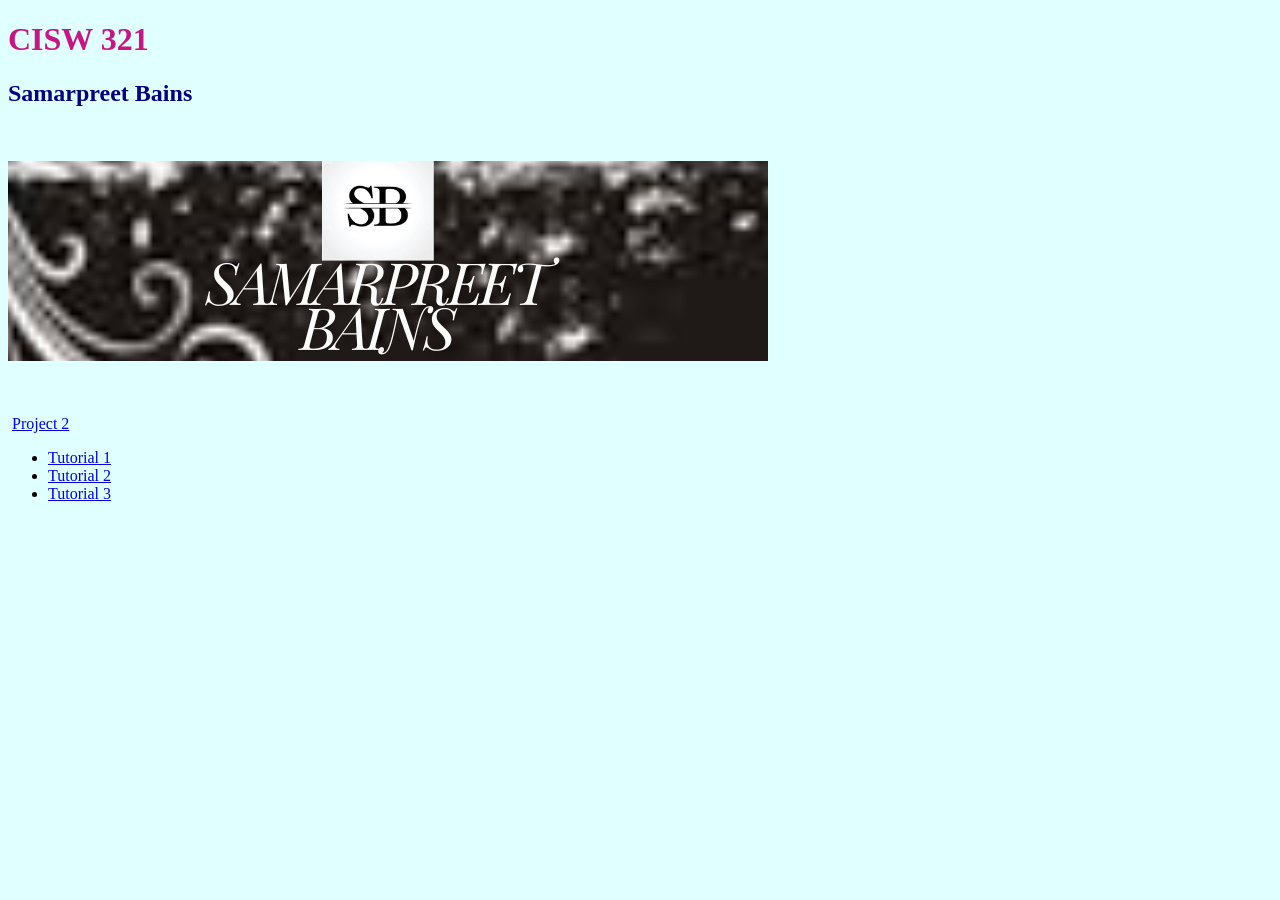
<file: index.html>
<!doctype html>
<html>
<head>
<meta charset="utf-8">
<title>CISW 321 Samarpreet Bains</title>
	<style>
body {background-color: lightcyan;}
h1   {color: mediumvioletred;}
h2    {color: navy;}
</style>
</head>

<body>
<h1> CISW 321</h1>
	
<h2>Samarpreet Bains</h2>
<p>&nbsp;</p>
<p><img src="banner1.jpg" width="760" height="200" alt=""/>
</p>
<p>&nbsp;</p>
<p>&nbsp;<a href="projet2.html">Project 2</a></p>
<ul>
  <li><a href="../tutorials/html-layout/html-layout-index-start.html">Tutorial 1</a></li>
  <li><a href="../tutorials/css-layout/css-layout-start.html">Tutorial 2</a></li>
  <li><a href="../tutorials/style-web-page-css/style-layout.html">Tutorial 3</a></li>
</ul>
<p>&nbsp;</p>
</body>
</html>
</file>
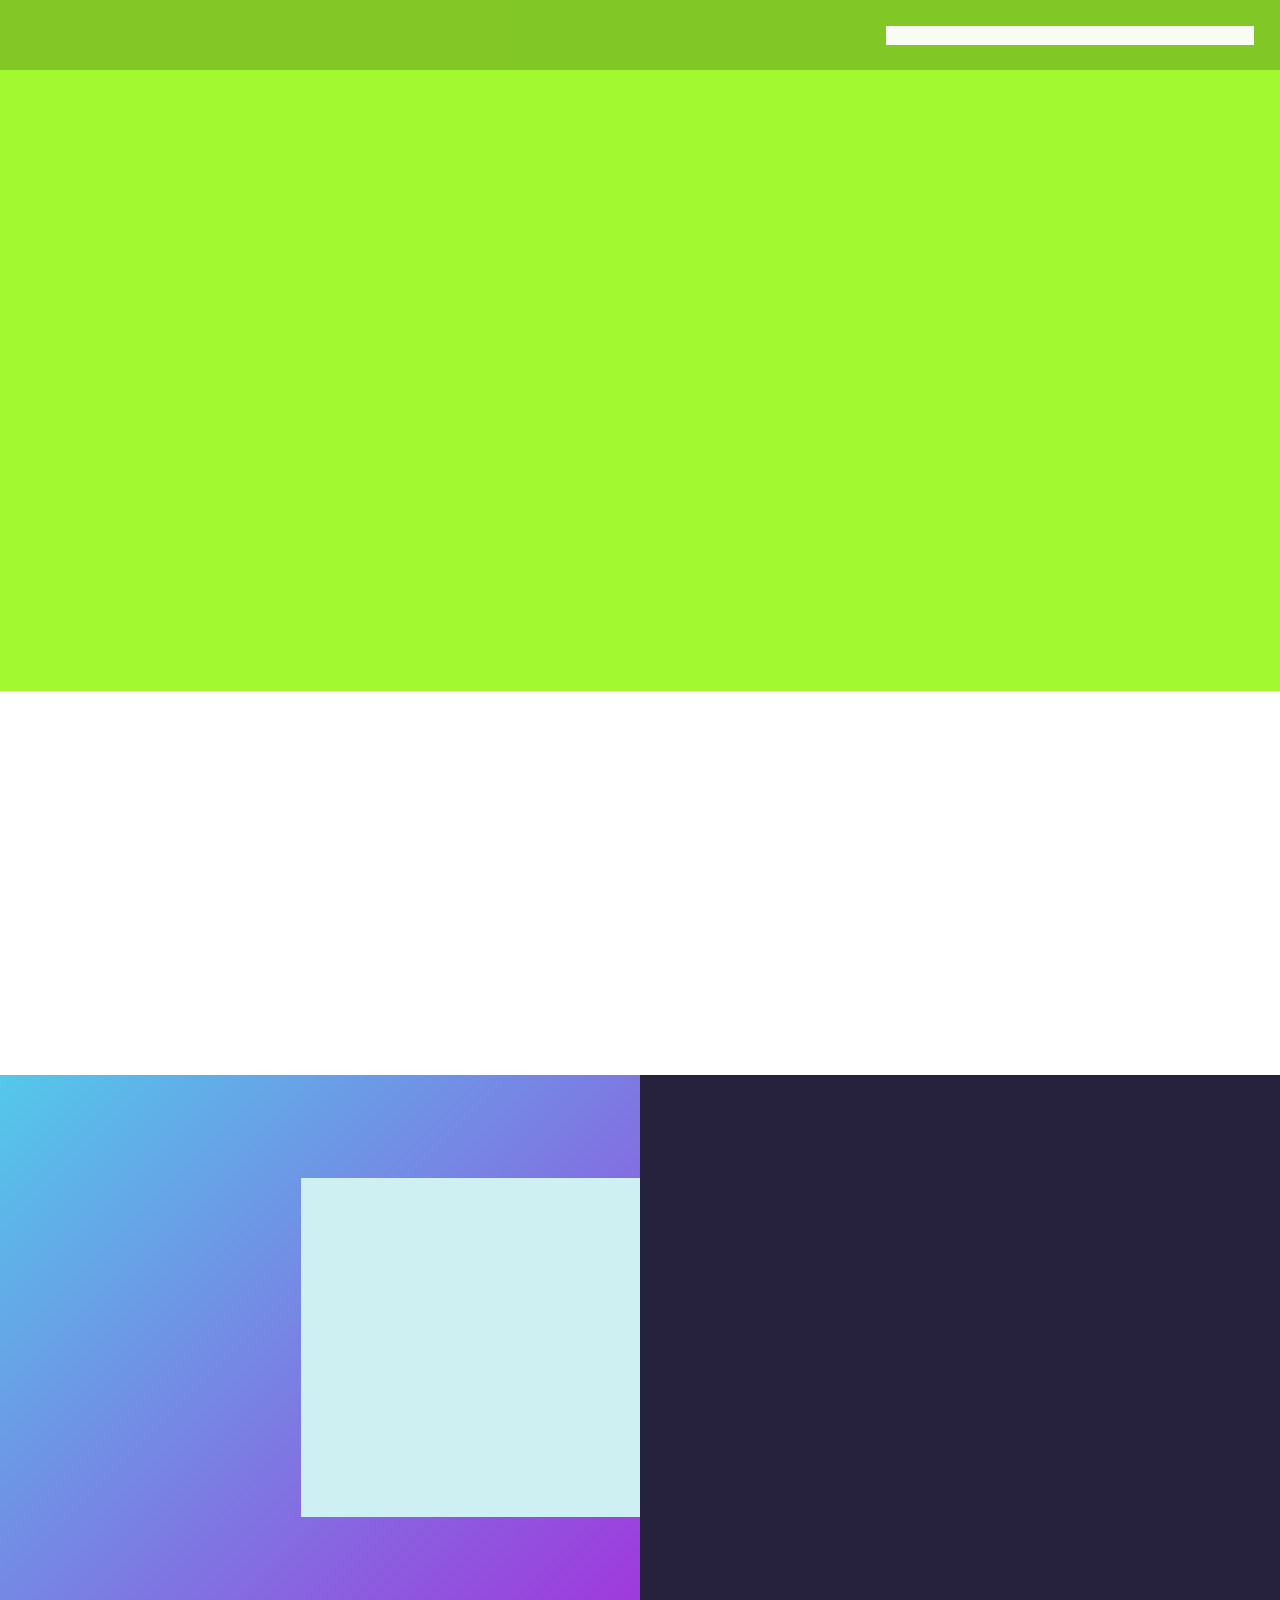
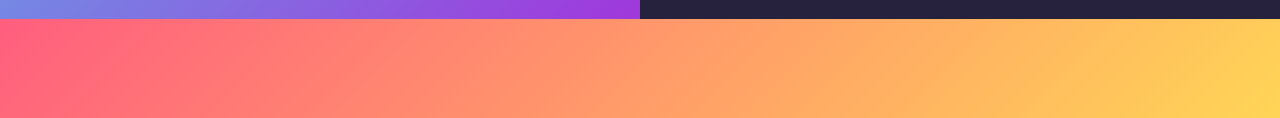
<file: html-layout-index-start.html>
<!doctype html>
<html>
<head>
    <meta charset="UTF-8">
    <title>RENDERED</title>

    <link href="html-layout-styles.css" rel="stylesheet" type="text/css">
</head>

<body>

   <!-- Header -->
	<header>
		<nav></nav>
	</header>
	
    <!-- Main Content -->
	<main>
		<section class="hero"></section>
		<section class="intro"></section>
	</main>
	
	<section class="artworks">
		<article class="artwork">
			<div class="artwork-piece">
				<figure></figure></div>
			<div class="artwork-description"></div>
		</article>
	</section>


    <!-- End Main Content -->

    <!-- Footer -->
	<footer></footer>
    
</body>
</html>
</file>
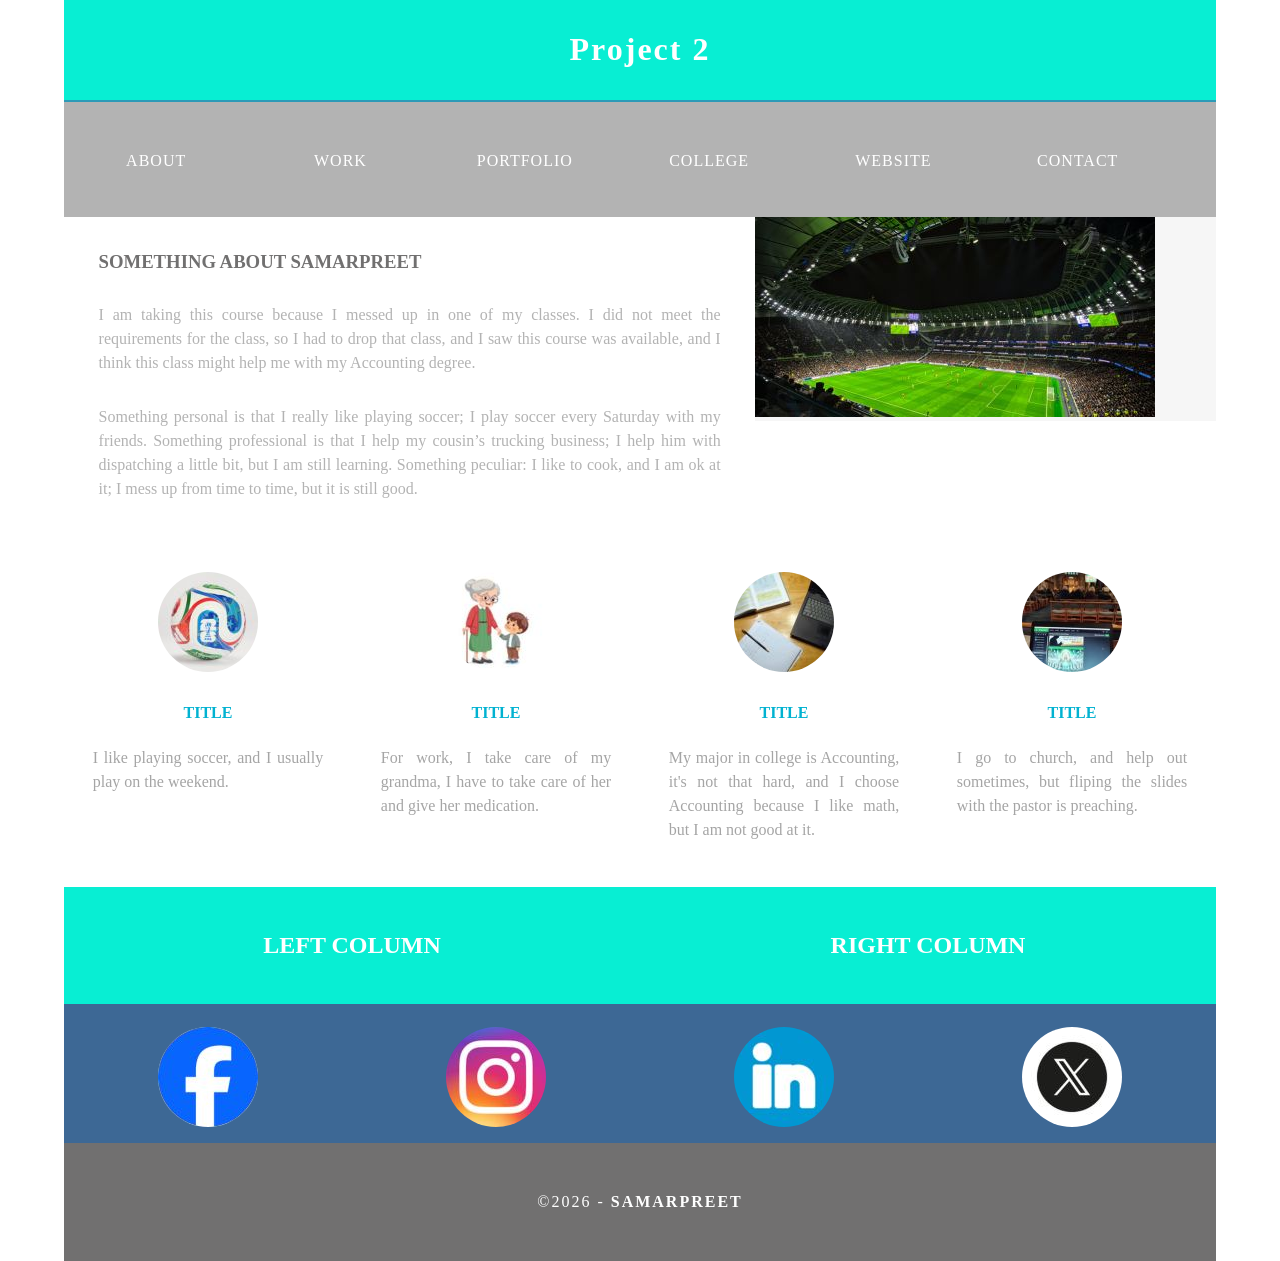
<file: projet2.html>
<!doctype html>
<html>
<head>
<meta charset="utf-8">
<meta http-equiv="X-UA-Compatible" content="IE=edge">
<meta name="viewport" content="width=device-width, initial-scale=1">
<title>Project 2</title>
<link href="multiColumnTemplate.css" rel="stylesheet" type="text/css">
<!-- HTML5 shim and Respond.js for IE8 support of HTML5 elements and media queries -->
<!-- WARNING: Respond.js doesn't work if you view the page via file:// -->
<!--[if lt IE 9]>
      <script src="https://oss.maxcdn.com/html5shiv/3.7.2/html5shiv.min.js"></script>
      <script src="https://oss.maxcdn.com/respond/1.4.2/respond.min.js"></script>
    <![endif]-->
</head>
<body>
<div class="container">
  <header>
    <div class="primary_header">
      <h1 class="title">Project 2</h1>
    </div>
    <nav class="secondary_header" id="menu">
      <ul>
        <li>ABOUT</li>
        <li>WORK</li>
        <li>PORTFOLIO</li>
        <li>COLLEGE</li>
        <li>WEBSITE</li>
        <li>CONTACT</li>
      </ul>
    </nav>
  </header>
  <section>
    <h2 class="noDisplay">Main Content</h2>
    <article class="left_article">
      <h3>Something about Samarpreet</h3>
      <p>I am taking this course because I messed up in one of my classes. I did not meet the requirements for the class, so I had to drop that class, and I saw this course was available, and I think this class might help me with my Accounting degree.</p>
      <p>Something personal is that I really like playing soccer; I play soccer every Saturday with my friends. Something professional is that I help my cousin’s trucking business; I help him with dispatching a little bit, but I am still learning. Something peculiar: I like to cook, and I am ok at it; I mess up from time to time, but it is still good.</p>
    </article>
    <aside class="right_article"><img src="projet 2 puture.jpg" width="400" height="200" alt=""/> </aside>
  </section>
  <div class="row">
    <div class="columns">
      <p class="thumbnail_align"> <img src="soccer ball.jpg" alt="" class="thumbnail"/> </p>
      <h4>TITLE</h4>
      <p>I like playing soccer, and I usually play on the weekend.</p>
    </div>
    <div class="columns">
      <p class="thumbnail_align"> <img src="grandma .jpg" alt="" class="thumbnail"/> </p>
      <h4>TITLE</h4>
      <p>For work, I take care of my grandma, I have to take care of her and give her medication.</p>
    </div>
    <div class="columns">
      <p class="thumbnail_align"> <img src="school work .jpg" alt="" class="thumbnail"/> </p>
      <h4>TITLE</h4>
      <p>My major in college is Accounting, it's not that hard, and I choose Accounting because I like math, but I am not good at it.</p>
    </div>
    <div class="columns">
      <p class="thumbnail_align"> <img src="working with church.jpg" alt="" class="thumbnail"/> </p>
      <h4>TITLE</h4>
      <p>I go to church, and help out sometimes, but fliping the slides with the pastor is preaching.</p>
    </div>
  </div>
  <div class="row blockDisplay">
    <div class="column_half left_half">
      <h2 class="column_title">LEFT COLUMN</h2>
    </div>
    <div class="column_half right_half">
      <h2 class="column_title">RIGHT COLUMN</h2>
    </div>
  </div>
  <div class="social">
    <p class="social_icon"><img src="faecbook icon.jpg" alt="fasebook icon bule with white" width="100" class="thumbnail" title="Fasebook Icon"/></p>
    <p class="social_icon"><img src="instagram icon.jpg" alt="instagram icon with mix colors" width="100" class="thumbnail" title="Instagram Icon"/></p>
    <p class="social_icon"><img src="indeed icon.jpg" alt="indeed icon with light bule background" width="100" class="thumbnail" title="Indeed Icon"/></p>
    <p class="social_icon"><img src="twitter icon.jpg" alt="twitter icon also know as X with black background" width="100" class="thumbnail" title="Twitter Icon"/></p>
  </div>
  <footer class="secondary_header footer">
    <div class="copyright">&copy;2026 - <strong>Samarpreet</strong></div>
  </footer>
</div>
</body>
</html>
</file>
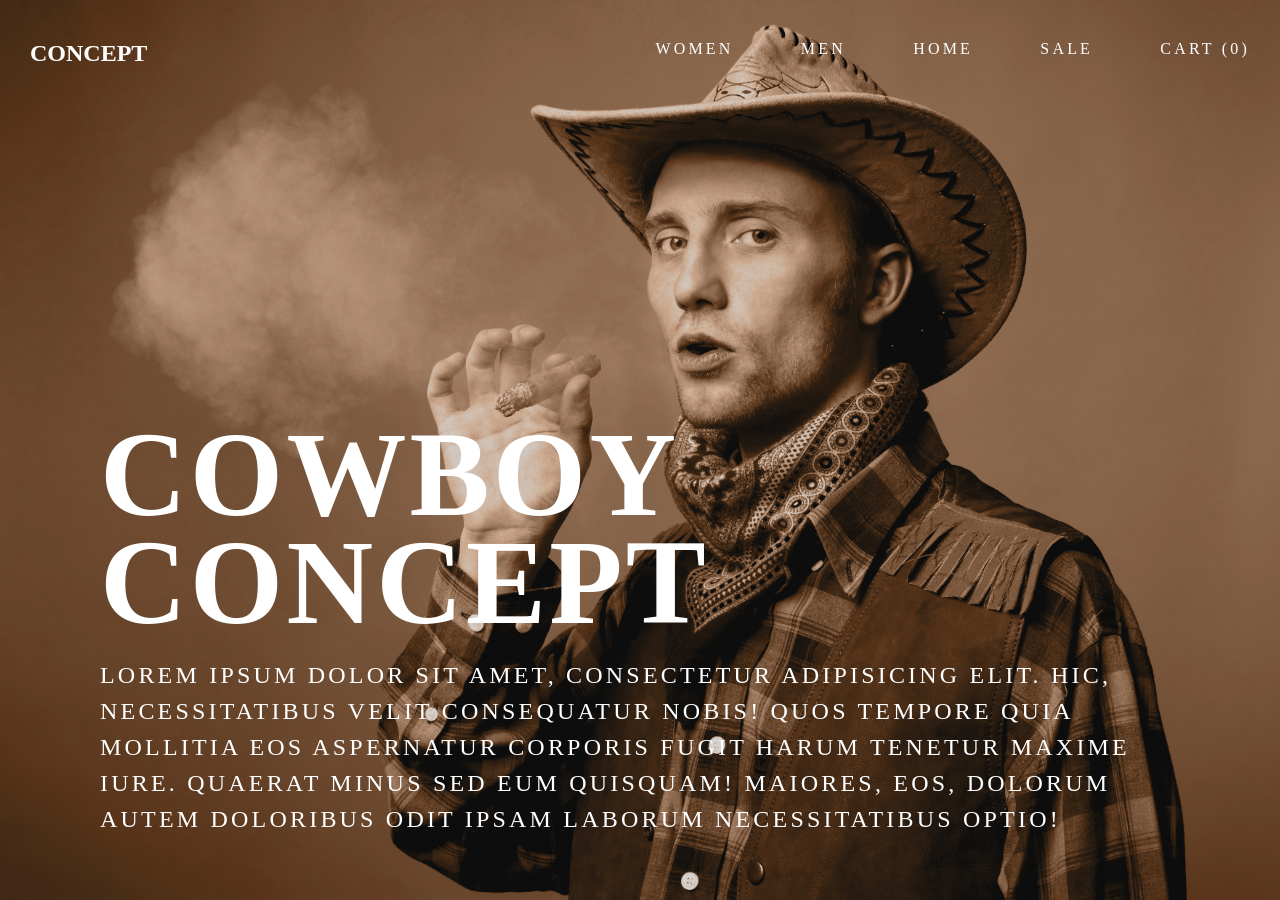
<file: style-layout.html>
<!doctype html>
<html>
<head>
    <meta charset="utf-8">
	<meta name="viewport" content="width=device-width, initial-scale=1">
    <title>Cowboy Concept</title>
    <link rel="stylesheet" type="text/css" href="css/hamburgler.css">
    <link href="css/main.css" rel="stylesheet" type="text/css">
    <!--The following script tag downloads a font from the Adobe Edge Web Fonts server for use within the web page. We recommend that you do not modify it.--><script>var __adobewebfontsappname__="dreamweaver"</script><script src="http://use.edgefonts.net/abel:n4:default.js" type="text/javascript"></script>
</head>
<body>

	<!-- Logo & Nav -->
	<header>
		<!-- Branding -->
		<a href="#" class="logotype">Concept</a>
		<!-- Navigation -->
        <ul class="mobilenav">
            <li><a href="#">Women</a></li>
            <li><a href="#">Men</a></li>
            <li><a href="#">Home</a></li>
            <li><a href="#">Sale</a></li>
            <li><a href="#">Cart (0)</a></li>
        </ul>
        <!-- Menu Icon (Mobile) -->
        <a href="javascript:void(0)" class="icon">
            <div class="hamburger">
                <div class="menui top-menu"></div>
                <div class="menui mid-menu"></div>
                <div class="menui bottom-menu"></div>
            </div>
        </a>
    </header>
    
    <!-- Main Text -->
    <section>
    	<h1 class="headline">Cowboy<br/>Concept</h1>
		<p>Lorem ipsum dolor sit amet, consectetur adipisicing elit. Hic, necessitatibus velit consequatur nobis! Quos tempore quia mollitia eos aspernatur corporis fugit harum tenetur maxime iure. Quaerat minus sed eum quisquam! Maiores, eos, dolorum autem doloribus odit ipsam laborum necessitatibus optio!</p>
    </section>
    
    <!--Source and credit: © 2015, John Morris http://johnm.io/project/hamburgler/ -->
    <script src="http://code.jquery.com/jquery-2.1.3.js"></script>
    <script src="js/hamburgler.js"></script>
</body>
</html>
</file>
<file: html-layout-styles.css>
@charset 'UTF-8';

html,
html * {
  box-sizing: border-box;
  margin: 0;
  padding: 0;
}

body {
  font-family: arial, sans-serif;
  font-size: 1vw;
  background: white;
}
header {
  position: fixed;
  padding: 2em;
  z-index: 1000;
  top: 0;
  left: 0;
  width: 100%;
  background:rgba(0,0,0,0.2);
}
nav {
  z-index: 400;
  top: 0;
  left: 0;
  opacity: .95;
  background: #fff;
  position: relative;
  display: block !important;
  float: right;
  width: 30%;
  padding: .75em 1em 0 0;
  height: 1.5em;
}
.hero {
  position: relative;
  height: 54vw;
  background-color: #a2f92f;
}
.intro {
  position: relative;
  color: #343144;
  background: #fff;
  height: 30vw;
  padding: 9em 6em 5em;
}

.artworks {
  position: relative;
  width: 100%;
  overflow: hidden;
}

.artwork {
  display: flex;
}

.artwork .artwork-piece {
  padding: 8% 0 8% 23.5%;
  background-image:-moz-linear-gradient( 135deg, rgb(160,55,220) 0%, rgb(83,200,234) 100%);
  background-image: -webkit-linear-gradient( 135deg, rgb(160,55,220) 0%, rgb(83,200,234) 100%);
  background-image: -ms-linear-gradient( 135deg, rgb(160,55,220) 0%, rgb(83,200,234) 100%);
  width: 50%;
}
.artwork figure {
  position: relative;
  vertical-align: middle;
  padding: 50% 10%;
  background: #cef0f2;
}
.artwork .artwork-description {
  background: #26223e;
  width: 50%;
  padding: 11.25em 10em 11.5em;
}

footer {
  margin-top: -3em;
  padding: 8.75em 0 2em;
  height: 10vw;
  background-image:-moz-linear-gradient( -45deg, rgb(255,91,127) 0%, rgb(255,213,86) 100%);
  background-image: -webkit-linear-gradient( -45deg, rgb(255,91,127) 0%, rgb(255,213,86) 100%);
  background-image: -ms-linear-gradient( -45deg, rgb(255,91,127) 0%, rgb(255,213,86) 100%);
}
</file>
<file: multiColumnTemplate.css>
@charset "UTF-8";
.container {
	background-color: #FFFFFF;
	width: 90%;
	margin-left: auto;
	margin-right: auto;
	border-bottom-width: 0px;
	padding-left: 0px;
	padding-top: 0px;
	padding-right: 0px;
	padding-bottom: 0px;
}
.row {
	width: 100%;
	margin-top: 0px;
	margin-right: 0px;
	margin-bottom: 0px;
	margin-left: 0px;
	padding-top: 0px;
	padding-right: 0px;
	padding-bottom: 0px;
	padding-left: 0px;
	display: inline-block
}
.row.blockDisplay {
	display: block;
}
.column_half {
	width: 50%;
	float: left;
	margin-top: 0px;
}
.columns {
	width: 25%;
	float: left;
	font-family: "Source Sans Pro";
	color: #A5A5A5;
	line-height: 24px;
	padding-top: 10px;
	padding-bottom: 10px;
	text-align: justify;
	margin-top: 15px;
	margin-bottom: 15px;
	padding-left: 0px;
	padding-right: 0px;
	margin-left: 0px;
	margin-right: 0px;
}
.row .columns p {
	padding-left: 10%;
	padding-right: 10%;
}
.container .columns h4 {
	text-align: center;
	color: #01B2D1;
}
.primary_header {
	width: 100%;
	background-color: #08EED3;
	padding-top: 10px;
	padding-bottom: 10px;
	clear: left;
	border-bottom: 2px solid #2C9AB7;
}
.secondary_header {
	width: 100%;
	padding-top: 50px;
	padding-bottom: 50px;
	background-color: #B3B3B3;
	clear: left;
}
.container .secondary_header ul {
	margin-top: 0%;
	margin-right: auto;
	margin-bottom: 0px;
	margin-left: auto;
	padding-top: 0px;
	padding-right: 0px;
	padding-bottom: 15px;
	padding-left: 0px;
	width: 100%;
}
.secondary_header ul li {
	list-style: none;
	float: left;
	margin-right: auto;
	margin-top: 0px;
	font-family: "Source Sans Pro";
	font-weight: normal;
	color: #FFFFFF;
	letter-spacing: 1px;
	margin-left: auto;
	text-align: center;
	width: 16%;
	transition: all 0.3s linear;
}
.secondary_header ul li:hover {
	color: #717070;
	cursor: pointer;
}
.left_article {
	background-color: #FFFFFF;
	width: 60%;
	float: left;
	font-family: "Source Sans Pro";
	color: #343434;
	padding-bottom: 15px;
}
.noDisplay {
	display: none;
}
.container .left_article h3 {
	padding-left: 5%;
	padding-right: 5%;
	margin-top: 5%;
	color: #717070;
	font-weight: bold;
	text-transform: uppercase;
}
.container .left_article p {
	padding-left: 5%;
	padding-right: 5%;
	text-align: justify;
	line-height: 24px;
	margin-top: 30px;
	margin-bottom: 15px;
	color: #B3B3B3;
}
.right_article {
	width: 40%;
	float: left;
	background-color: #F6F6F6;
}
.container .right_article ul {
	margin-top: 0px;
	margin-right: 0px;
	margin-bottom: 0px;
	margin-left: 0px;
	padding-top: 0px;
	padding-right: 0px;
	padding-bottom: 0px;
	padding-left: 0px;
}
.right_article ul li {
	font-family: "Source Sans Pro";
	list-style: none;
	text-align: center;
	background-color: #B3B3B3;
	width: 90%;
	margin-left: auto;
	margin-right: auto;
	margin-top: 10px;
	margin-bottom: 10px;
	padding-top: 15px;
	padding-bottom: 15px;
	color: #FFFFFF;
	font-weight: bold;
	border-radius: 0px;
	transition: all 0.3s linear;
	border-left: 5px solid #717070;
}
.right_article ul li:hover {
	background-color: #717070;
	cursor: pointer;
}
.footer {
	background-color: #717070;
}
.title {
	font-weight: bold;
	font-style: normal;
	font-family: "Source Sans Pro";
	text-align: center;
	color: #FFFFFF;
	letter-spacing: 2px;
}
.placeholder {
	/* [disabled]max-width: 400px;
*/
	/* [disabled]max-height: 200px;
*/
	width: 100%;
	padding-top: 30px;
	/* [disabled]padding-left: 19px;
*/
	padding-bottom: 30px;
	height: 100%;
}
.left_half {
	background-color: #08EED3;
}
.container .column_half.left_half h2 {
	color: #FFFFFF;
	font-family: "Source Sans Pro";
	text-align: center;
}
.right_half {
	background-color: #08EED3;
	color: #FFFFFF;
	font-family: "Source Sans Pro";
	text-align: center;
	font-weight: bold;
}
.column_title {
	padding-top: 25px;
	padding-bottom: 25px;
}
.copyright {
	text-align: center;
	background-color: #717070;
	color: #FFFFFF;
	text-transform: uppercase;
	font-weight: lighter;
	letter-spacing: 2px;
	border-top-width: 2px;
	font-family: "Source Sans Pro";
}
body {
	margin-top: 0px;
	margin-right: 0px;
	margin-bottom: 0px;
	margin-left: 0px;
}

@media (max-width: 320px) {
.secondary_header ul li {
	float: none;
	margin-top: 28px;
	margin-left: 0px;
	width: 100%;
}
.container .secondary_header ul {
	margin-top: 0px;
	margin-right: 0px;
	margin-bottom: 0px;
	margin-left: 0px;
	padding-top: 0px;
	padding-right: 0px;
	padding-bottom: 0px;
	padding-left: 0px;
	height: auto;
	width: 100%;
	text-align: center;
}
.secondary_header {
	margin-top: 0px;
	margin-right: 0px;
	margin-bottom: 0px;
	margin-left: 0px;
	padding-top: 1px;
	padding-bottom: 40px;
}
.left_article {
	width: 100%;
	height: auto;
}
.right_article {
	width: 100%;
	height: auto;
}
.placeholder {
	width: 100%;
	margin-top: 22PX;
	margin-right: 0px;
	margin-bottom: 22PX;
	margin-left: 0px;
	padding-top: 0px;
	padding-right: 0px;
	padding-bottom: 0px;
	padding-left: 0px;
	max-width: 400px;
	max-height: 200px;
	height: auto;
}
.columns {
	width: 100%;
	margin-top: 0px;
	margin-right: 0px;
	margin-bottom: 0px;
	margin-left: 0px;
	padding-top: 0PX;
	padding-right: 0PX;
	padding-bottom: 0PX;
	padding-left: 0PX;
}
.columns p {
	padding-left: 10px;
	padding-right: 10px;
}
.column_half.left_half {
	width: 100%;
}
.column_half.right_half {
	width: 100%;
}
.copyright {
	padding-top: 25px;
	padding-bottom: 0px;
	margin-bottom: 0px;
}
.container .left_article h3 {
	margin-top: 30px;
}
.social .social_icon img {
	width: 80%;
}
.container .secondary_header {
}
}

@media (min-width: 321px) and (max-width: 768px) {
.secondary_header ul li {
	float: none;
	margin-top: 28px;
	margin-left: 0px;
	width: 100%;
}
.container .secondary_header ul {
	margin-top: 0px;
	margin-right: 0px;
	margin-bottom: 0px;
	margin-left: 0px;
	padding-top: 0px;
	padding-right: 0px;
	padding-bottom: 0px;
	padding-left: 0px;
	height: auto;
	width: 100%;
	text-align: center;
}
.secondary_header {
	margin-top: 0px;
	margin-right: 0px;
	margin-bottom: 0px;
	margin-left: 0px;
	padding-top: 1px;
	padding-bottom: 40px;
}
.left_article {
	width: 100%;
	height: auto;
}
.right_article {
	width: 100%;
	height: auto;
	padding-bottom: 25px;
}
.placeholder {
	margin-top: 0px;
	margin-right: 0px;
	margin-bottom: 0px;
	margin-left: 0px;
	padding-top: 0px;
	padding-right: 0px;
	padding-bottom: 0px;
	padding-left: 0px;
	width: 100%;
	max-width: 100%;
	height: auto;
	max-height: 100%;
}
.columns {
	width: 100%;
	margin-top: 6px;
	margin-right: 0px;
	margin-bottom: 6px;
	margin-left: 0px;
	padding-top: 0px;
	padding-right: 0px;
	padding-bottom: 0px;
	padding-left: 0px;
}
.columns p {
	padding-left: 14px;
	padding-right: 14px;
}
.column_half.left_half {
	width: 100%;
}
.column_half.right_half {
	width: 100%;
}
}

@media (min-width: 769px) and (max-width: 1000px) {
.secondary_header {
	overflow: auto;
	padding-top: 30px;
	padding-bottom: 30px;
}
.secondary_header ul li {
	margin-top: 10px;
	margin-right: 7%;
	margin-bottom: 10px;
	margin-left: 7%;
}
.left_article {
	height: auto;
}
.right_article {
	height: auto;
	padding-bottom: 27px;
}
.placeholder {
	width: 100%;
	margin-left: 0px;
	margin-right: 0px;
	padding-left: 0px;
	padding-right: 0px;
}
.columns {
	width: 50%;
	float: left;
	padding-left: 0px;
	padding-top: 0px;
	padding-right: 0px;
	padding-bottom: 0px;
}
.container .columns p {
	padding-left: 25px;
	padding-right: 25px;
}
}

@media (min-width: 1001px) {
}
.thumbnail {
	width: 100px;
	border-radius: 200px;
	height: 100px;
	margin-left: auto;
}
.thumbnail_align {
	text-align: center;
}
.social {
	text-align: center;
	margin-right: 0px;
	margin-bottom: 0px;
	margin-left: 0px;
	width: 100%;
	background-color: #3D6895;
	clear: both;
	overflow: auto;
}
.social_icon {
	width: 25%;
	text-align: center;
	float: left;
	transition: all 0.3s linear;
	line-height: 0px;
	padding-top: 7px;
}
.container .social .social_icon:hover {
	cursor: pointer;
	opacity: 0.5;
}
#menu {
}
</file>
<file: css/hamburgler.css>
*{   -webkit-tap-highlight-color: rgba(0,0,0,0);
    -webkit-tap-highlight-color: transparent; /* For some Androids */
}

@media (min-width: 320px) and (max-width: 768px){
.top-animate {
    background: #38C6C6 !important;
    top: 13px !important;
    -webkit-transform: rotate(45deg);
    transform: rotate(45deg);
}
.mid-animate {
    opacity: 0;
}
.bottom-animate {
    background: #38C6C6 !important;
    top: 13px !important;
    -webkit-transform: rotate(-225deg);
    transform: rotate(-225deg);
}
.top-menu {
    top: 5px;
    width: 25px;
    height: 2px;
    border-radius: 10px;
    background-color: #fff;
}
.mid-menu {
    top: 13px;
    width: 25px;
    height: 2px;
    border-radius: 10px;
    background-color: #fff;
}
.bottom-menu {
    top: 21px;
    width: 25px;
    height: 2px;
    border-radius: 10px;
    background-color: #fff;
}
.menui {
    background: #fff;
    transition: 0.6s ease;
    transition-timing-function: cubic-bezier(.75, 0, .29, 1.01);
    margin-top: 30px;
	margin-right:15px;
    position: absolute;
}


.icon {
    z-index: 999;
    position: fixed;
    display: block;
    padding: 9px;
    height: 32px;
    width:24px;
    margin: 0px;
    top: 0;
    right: 30px;
}
/*
Moved to the project CSS file.

.mobilenav {
    font-family: inherit;
    top: 0;
    right:0;
    z-index: 999;
    display: none;
    position: fixed;
    width: 100%;
    height: 100%;
    background: rgba(0, 0, 0, 0.75);
}
.mobilenav li {
    list-style-type: none;
    text-align: center;
    padding: 10px;
}
.mobilenav li a {
    font-size: 150%;
    color: #fff;
    text-decoration: none;
    font-weight: 300;
    width: 100%;
}

.mobilenav li a:hover {
    color: #38C6C6;
}

.mobilenav li:first-child {
    margin-top: 60px;
}*/

}
</file>
<file: css/main.css>
@charset "utf-8";
/* CSS Document */

* {
	padding: 0;
	margin: 0;
}
html,
body{
	height:100%;	
}
body {
	letter-spacing: 0.2em;
	font-weight: 400;
	font-family: abel;
	font-style: normal;
	text-transform:uppercase;
	color:#fff;
	background-image:url(../images/cowboy-full.jpg);
	background-repeat:no-repeat;
	background-size:cover;
	background-position:center center;
}

/*--- MOBILE STYLES (DEFAULT) ---*/

.logotype{
	color: #fff;
	font-size: 1.5em;
	letter-spacing: 0px;
	font-weight: 600;
	text-decoration: none;
	margin: 40px 0 0;
	position: fixed;
	left: 30px;
	top: 0;
}
.logotype:hover {
	color:#38C6C6;
}
.mobilenav {
    font-family: inherit;
	text-align:center;
    display: none;
    position: fixed;
    top: 0;
    right:0;
    width: 100%;
    height: 100%;
    background: rgba(0, 0, 0, 0.75);
	z-index:999;
}
.mobilenav li {
	list-style-type: none;
	text-align:center;
    padding: 10px;
}
.mobilenav li a {
    font-size: 150%;
    font-weight: 300;
	text-decoration: none;
	color: white;
}
.mobilenav li a:hover {
	color:#38C6C6;
}
.mobilenav li:first-child {
    margin-top: 60px;
}
section {
	position: absolute;
	bottom:7vh;
	margin: 0 50px;
	z-index:1;
}
.headline {
	font-size: 64px;
	line-height: 0.95em;
	margin-bottom: 10px;
}
body p {
	font-size: 15px;
	line-height: 1.75em;
}


/*--- TABLET SIZE (768px+) ---*/

@media (min-width:768px){
.icon{
	display:none;	
}
.logotype{
	left: 0;
	right:0;
	text-align: center;
	margin: 40px auto 0;
}
.mobilenav {
	display:block;
	right:0;
	left:0;
	width: 80%;
	margin: 110px auto 0;
	background: rgba(0, 0, 0, 0);
}
.mobilenav li{
	display:inline;
	width: 19%;
	padding: 30px;
}
.mobilenav li a{
	font-size: 1em;
}
.headline {
	font-size: 90px;
	line-height: 0.85em;
	margin-bottom: 30px;
}
body p {
	font-size: 18px;
	line-height: 1.5em;
}


}

/*--- DESKTOP SIZE (1024px+) ---*/

@media (min-width:1024px){
.logotype{
	left: 30px;
	right:auto;
	margin: 40px 0 0;
}
.mobilenav {
	left:auto;
	right:0;
	width: 65%;
	margin: 40px 0;
	text-align:right;
}
section {
	margin: 0 100px;
}
	.headline {
		font-size: 120px;
		line-height: 0.9em;
		margin-bottom: 20px;
	}
body p {
	font-size: 24px;
}

}
</file>
